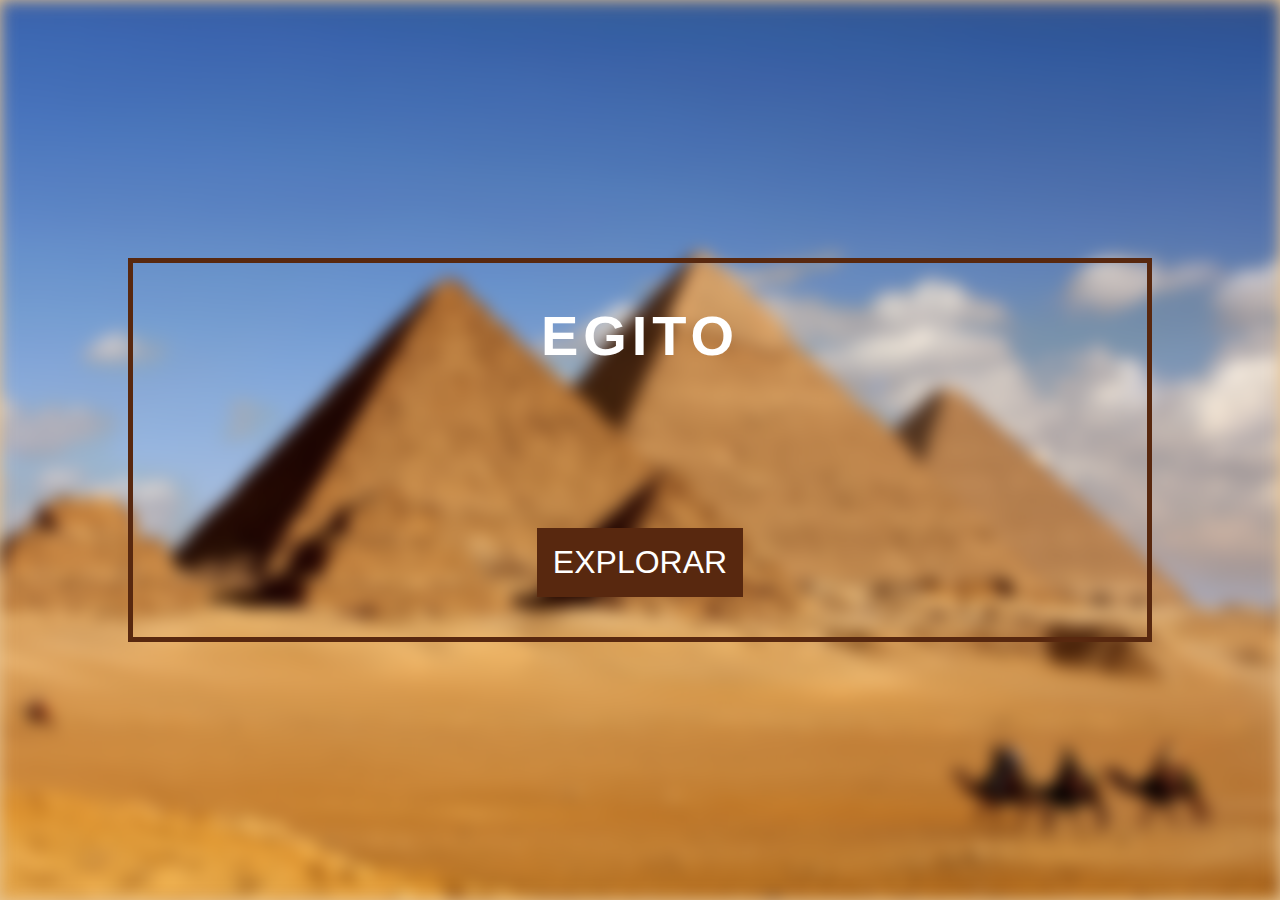
<file: index.html>
<!DOCTYPE html>
<html lang="pt-br">
<head>
    <meta charset="UTF-8">
    <meta http-equiv="X-UA-Compatible" content="IE=edge">
    <meta name="viewport" content="width=device-width, initial-scale=1.0">
    <link rel="shortcut icon" href="style/images/egypt.ico" type="image/x-icon">
    <title>Terceiro Médio - Egito</title>
    <link rel="stylesheet" href="style/style.css">
<body>
    <main>
        <div class="bg-image"></div>
        <div class="bg-text">
            <h1 class="index-title">EGITO</h1>
            <a href="egypt.html"><input type="button" class="btn-explore" value="EXPLORAR"></a>
        </div>
    </main>
</body>
</html>
</file>
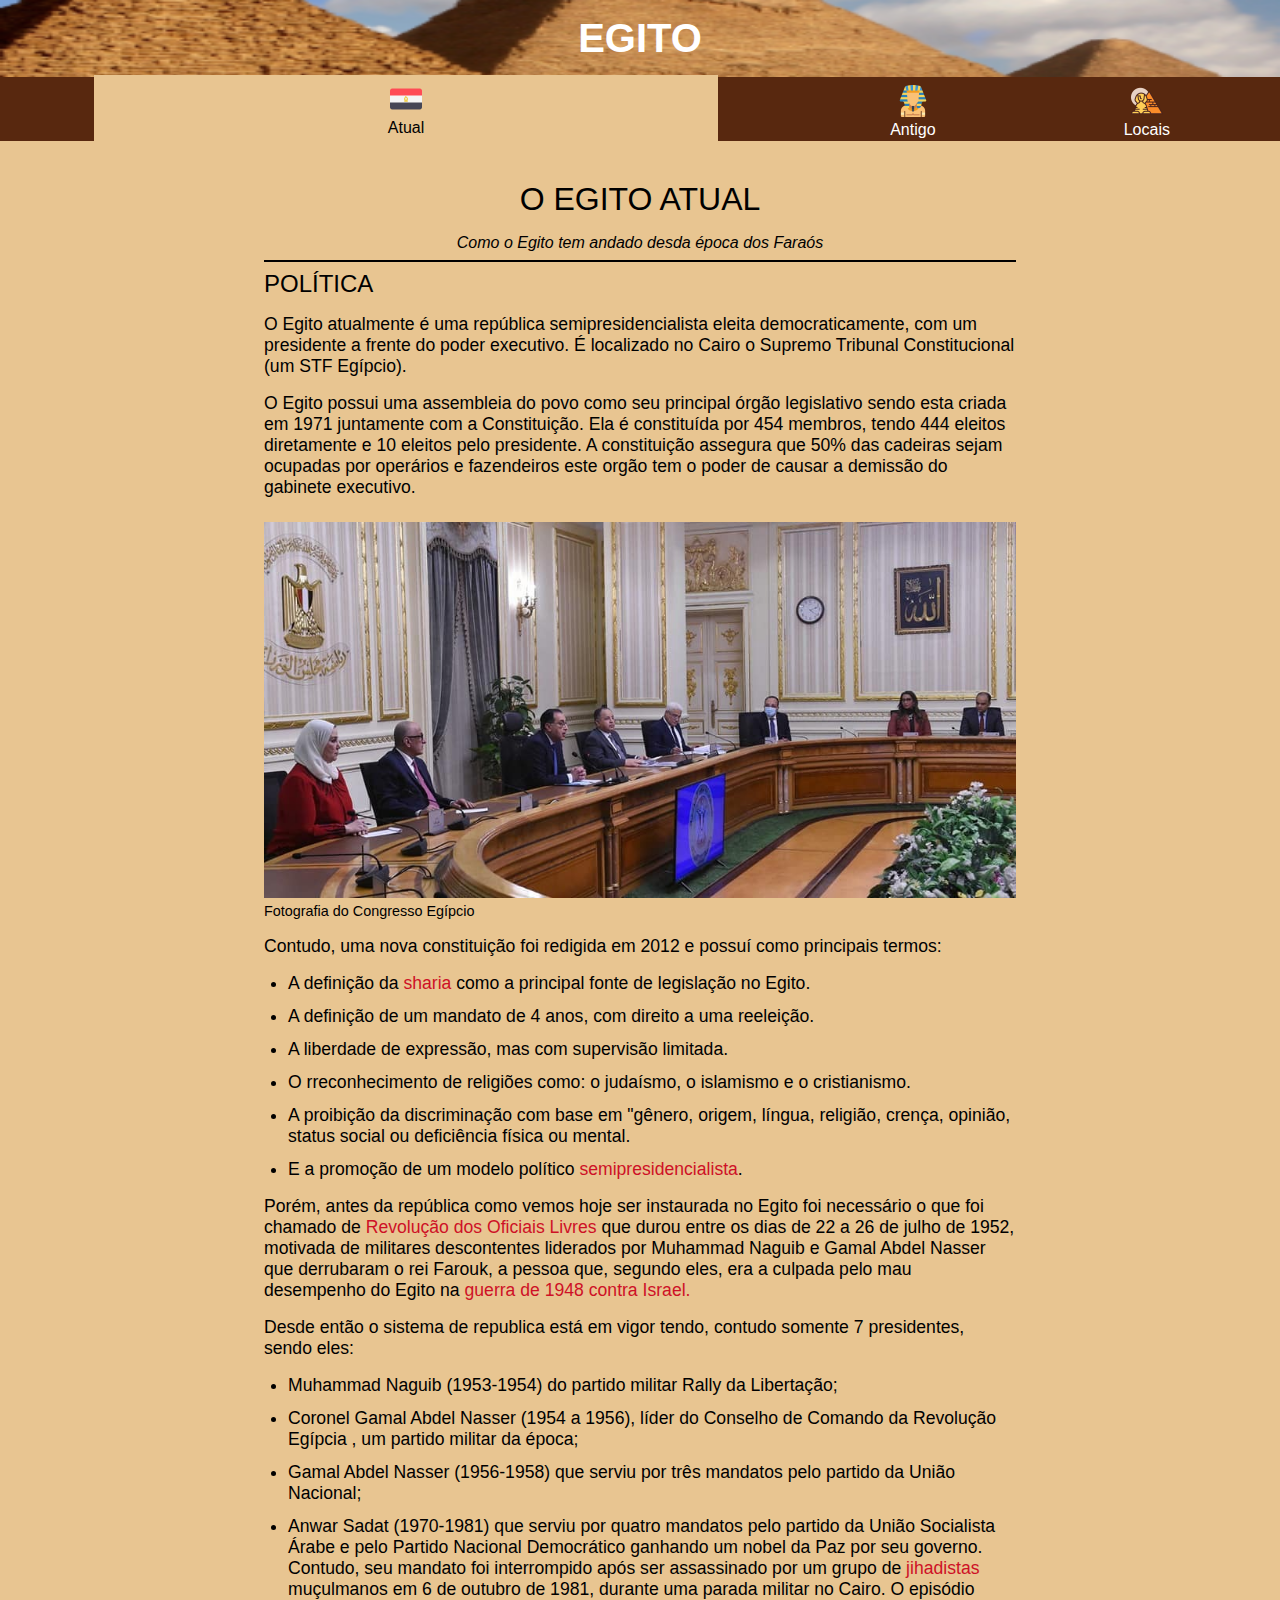
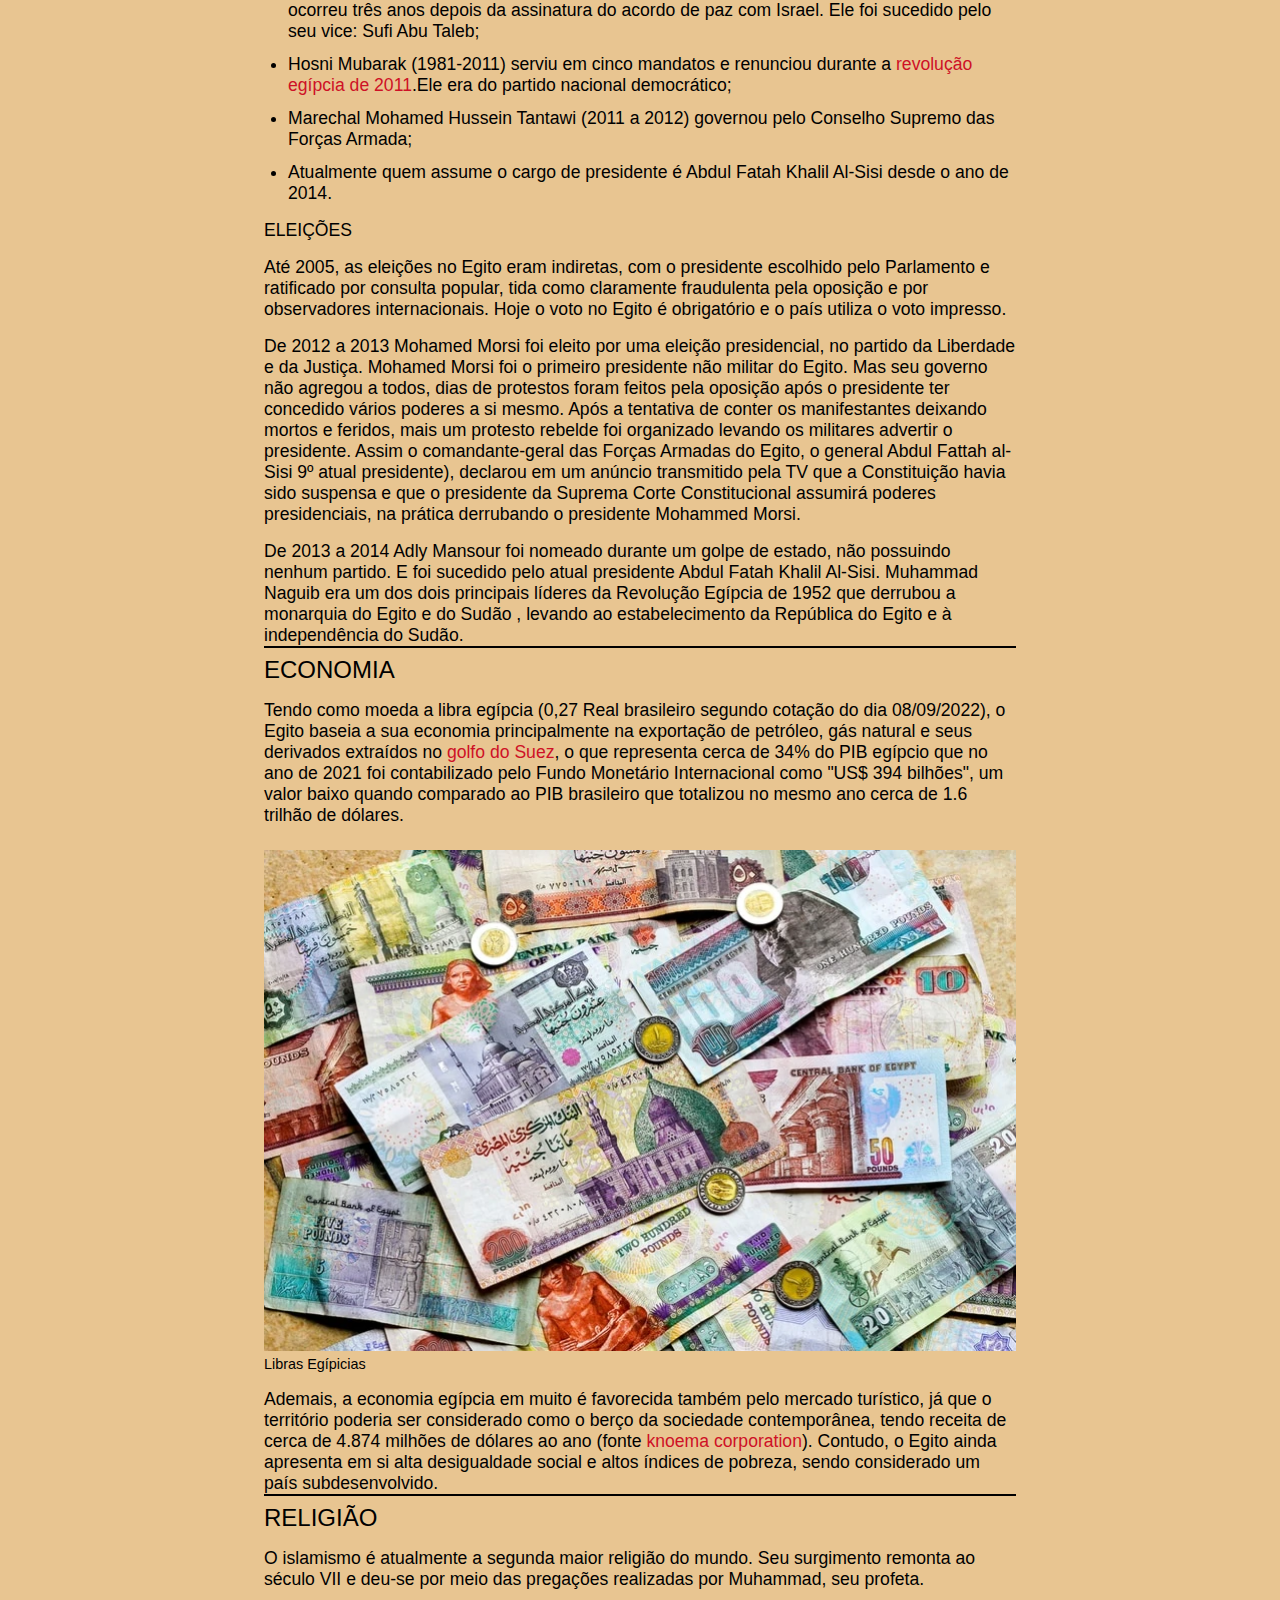
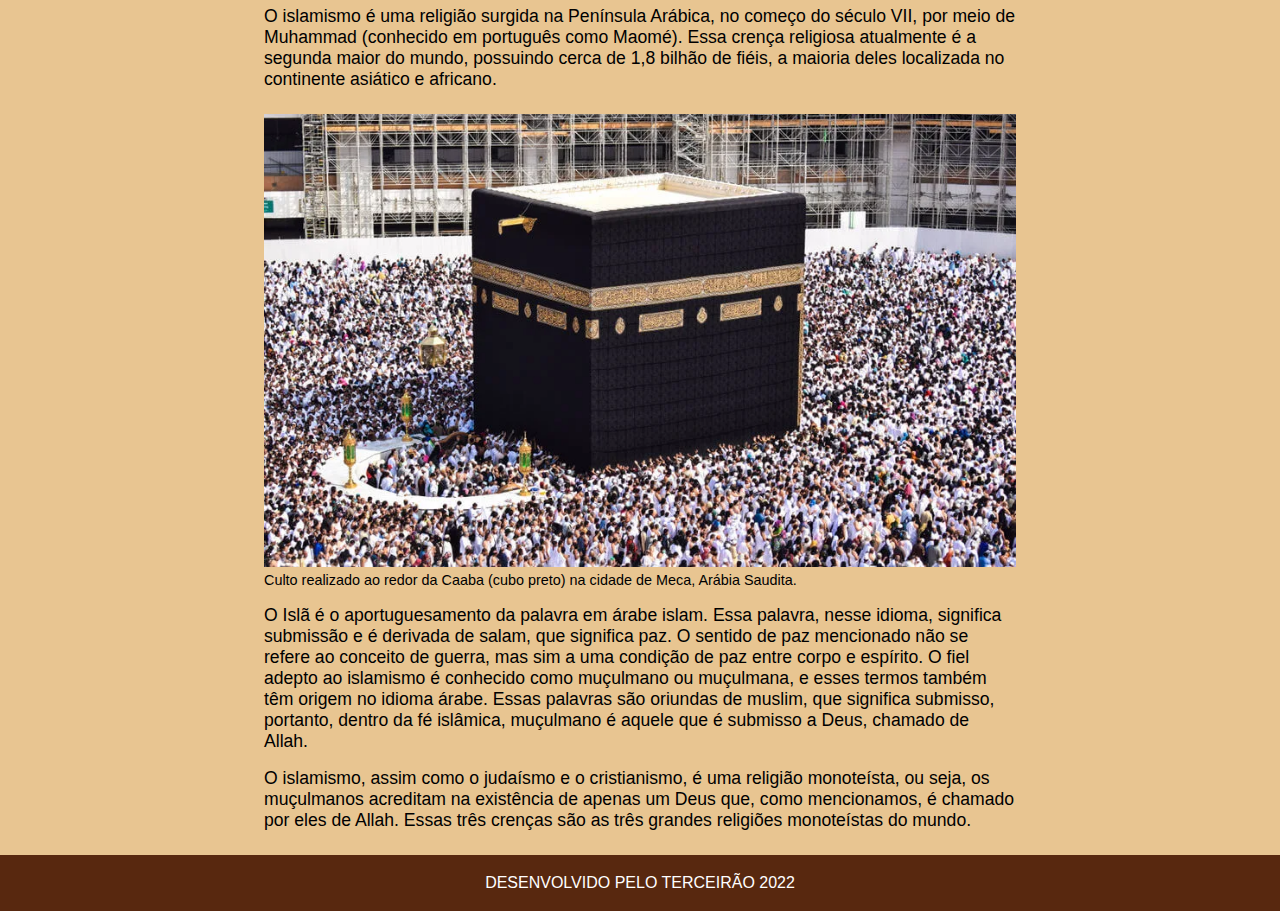
<file: egypt.html>
<!DOCTYPE html>
<html lang="pt-br">
<head>
    <meta charset="UTF-8">
    <meta http-equiv="X-UA-Compatible" content="IE=edge">
    <meta name="viewport" content="width=device-width, initial-scale=1.0">
    <title>Terceiro Médio - Egito</title>
    <link rel="stylesheet" href="style/style.css">
    <link rel="shortcut icon" href="style/images/egypt.ico" type="image/x-icon">
</head>
<body class="bgEgypt">
    <header>
        <div class="bg-image-egypt">
            <h1 class="egypt-title center">EGITO</h1>
        </div>
    </header>
    <nav>
        <div class="navigation">

                <a href="#egypt" class="clicked">
                    <div class="navigators">
                
                        <img src="style/images/egito.png" alt="Bandeira do Egito" class="nav-img">
                
                        <p>Atual</p>
                    </div>
                </a>
                <a href="oldEgypt.html">
                    <div class="navigators">
                        <img src="style/images/farao.png" alt="Imagem de um faraó" class="nav-img">
                        <p>Antigo</p>
                    </div>
                </a>

                <a href="turism.html">
                    <div class="navigators">
    
                        <img src="style/images/piramide.png" alt="Imagem de uma pirâmide" class="nav-img">
    
                        <p>Locais</p>
                    </div>
                </a>
        </div>
    </nav>        


    <main class="container">
        <a id="egypt"></a>
        <h2 class="news-title center">O EGITO ATUAL</h2>

        <h4 class="news-subtitle center">Como o Egito tem andado desda época dos Faraós</h4>
        <div class="divider"></div>

        <span class="news-title-2 bold">POLÍTICA</span>
            <p  class="content">

                O Egito atualmente é uma república semipresidencialista eleita democraticamente, com um
                presidente a frente do poder executivo. É localizado no Cairo o Supremo Tribunal
                Constitucional (um STF Egípcio).

            </p>

            <p  class="content">
                O Egito possui uma assembleia do povo como seu principal órgão legislativo sendo esta criada em
                1971 juntamente com a Constituição. Ela é constituída por 454 membros, tendo
                444 eleitos diretamente e 10 eleitos pelo presidente. A constituição assegura que 50% das
                cadeiras sejam ocupadas por operários e fazendeiros este orgão tem o poder
                de causar a demissão do gabinete executivo.
                <div>
                    <img src="style/images/politicaEgito.jpg" alt="Congresso Egípcio Lotado" class="image">
                    <span class="subtitle">
                        Fotografia do Congresso Egípcio
                    </span>
                </div>

            </p>

            <p  class="content">
                Contudo, uma nova constituição foi redigida em 2012 e possuí como principais termos:
                <ul class="content">
                    <li>A definição da <a href="https://www.infoescola.com/islamismo/sharia/" class="link bold" target="_blank">sharia</a> como a principal fonte de legislação no Egito.</li>
                    <li>A definição de um mandato de 4 anos, com direito a uma reeleição.</li>
                    <li>A liberdade de expressão, mas com supervisão limitada.</li>
                    <li>O rreconhecimento de religiões como: o judaísmo, o islamismo e o cristianismo.</li>
                    <li>A proibição da discriminação com base em "gênero, origem, língua, religião, crença,
                    opinião, status social ou deficiência física ou mental.</li>
                    <li>E a promoção de um modelo político<a href="https://www.politize.com.br/semipresidencialismo-sistemas-de-governo/" target="_blank"> semipresidencialista</a>.</li>
                </ul>
            </p>

            <p  class="content">
                Porém, antes da república como vemos hoje ser instaurada no Egito foi necessário o que foi chamado de <a href="https://operamundi.uol.com.br/politica-e-economia/22493/hoje-na-historia-1952-no-egito-militares-depoem-rei-faruk-e-abrem-espaco-para-gamal-nasser" target="_blank" class="link bold">Revolução dos Oficiais Livres</a> que durou entre
                os dias de 22 a 26 de julho de 1952, motivada de militares descontentes
                liderados por Muhammad Naguib e Gamal Abdel Nasser que derrubaram o rei Farouk, a pessoa que, segundo eles, era a culpada pelo mau desempenho do Egito na <a href="https://brasilescola.uol.com.br/historiag/primeira-guerra-Arabe-israelense-1948-1949.htm#:~:text=A%20Primeira%20Guerra%20%C3%81rabe%2DIsraelense%20ocorreu%20entre%20maio%20de%201948,L%C3%ADbano%2C%20S%C3%ADria%20e%20Ar%C3%A1bia%20Saudita." target="_blank">guerra de 1948 contra Israel.</a>
            </p>

            <p  class="content">
                Desde então o sistema de republica está em vigor tendo, contudo somente 7 presidentes, sendo eles:
                <ul class="content">
                    <li>
                        Muhammad Naguib (1953-1954) do partido militar Rally da Libertação;
                    </li>
                    <li>
                        Coronel Gamal Abdel Nasser (1954 a 1956), líder do Conselho de Comando da Revolução
                        Egípcia , um partido militar da época;
                    </li>
                    <li>
                        Gamal Abdel Nasser (1956-1958) que serviu por três mandatos pelo partido da União Nacional;
                    </li>
                    <li>
                        Anwar Sadat (1970-1981) que serviu por quatro mandatos pelo partido da União Socialista
                        Árabe e pelo Partido Nacional Democrático ganhando um nobel da Paz por seu governo. Contudo, seu mandato foi interrompido após ser
                        assassinado por um grupo de <a href="https://www.bbc.com/portuguese/noticias/2014/12/141211_jihadismo_entenda_cc" target="_blank" class="link bold">jihadistas</a> muçulmanos em 6 de outubro de 1981, durante
                        uma parada militar no Cairo. O episódio ocorreu três anos depois da assinatura do acordo
                        de paz com Israel. Ele foi sucedido pelo seu vice: Sufi Abu Taleb;
                    </li>
                    <li>
                        Hosni Mubarak (1981-2011) serviu em cinco mandatos e renunciou durante a <a href="https://www.infoescola.com/historia/revolucao-egipcia-de-2011/" target="_blank">revolução egípcia de 2011</a>.Ele era do partido nacional democrático;
                    </li>
                    <li>
                        Marechal Mohamed Hussein Tantawi (2011 a 2012) governou pelo Conselho Supremo das Forças
                        Armada;
                    </li>
                    <li>
                        Atualmente quem assume o cargo de presidente é Abdul Fatah Khalil Al-Sisi desde o ano de 2014.
                    </li>
                </ul>
            </p>
            <p class="content">ELEIÇÕES</p>
            <p  class="content">
                Até 2005, as eleições no Egito eram indiretas, com o presidente escolhido pelo
                Parlamento e ratificado por consulta popular, tida como claramente fraudulenta pela
                oposição e por observadores internacionais. Hoje o voto no Egito é obrigatório e o país utiliza
                o voto impresso.
            </p>
            <p class="content">
                De 2012 a 2013 Mohamed Morsi foi eleito por uma eleição presidencial, no partido da
                Liberdade e da Justiça. Mohamed Morsi foi o primeiro presidente não militar do Egito.
                Mas seu governo não agregou a todos, dias de protestos foram feitos pela oposição após
                o presidente ter concedido vários poderes a si mesmo. Após a tentativa de conter os manifestantes deixando mortos e feridos, mais um protesto rebelde foi organizado levando
                os militares advertir o presidente. Assim o comandante-geral das Forças Armadas do Egito,
                o general Abdul Fattah al-Sisi 9º atual presidente), declarou em um anúncio transmitido pela
                TV que a Constituição havia sido suspensa e que o presidente da Suprema Corte
                Constitucional assumirá poderes presidenciais, na prática derrubando o presidente
                Mohammed Morsi.
            </p>

            <p class="content">
                De 2013 a 2014 Adly Mansour foi nomeado durante um golpe de estado, não possuindo
                nenhum partido. E foi sucedido pelo atual presidente Abdul Fatah Khalil Al-Sisi.
                Muhammad Naguib era um dos dois principais líderes da Revolução Egípcia de 1952 que
                derrubou a monarquia do Egito e do Sudão , levando ao estabelecimento da República do
                Egito e à independência do Sudão.
            </p>

            <div class="divider"></div>
            <span class="news-title-2">ECONOMIA</span>

            <p class="content">
                Tendo como moeda a libra egípcia (0,27 Real brasileiro segundo cotação do dia 08/09/2022), o Egito baseia a sua economia
                principalmente na exportação de petróleo, gás natural e seus derivados extraídos no <a href="https://mundoeducacao.uol.com.br/geografia/canal-suez.htm" target="_blank">golfo do Suez</a>, o que representa cerca de 34% do PIB egípcio que no ano de 2021 foi
                contabilizado pelo Fundo Monetário Internacional como "US$ 394 bilhões", um valor baixo
                quando comparado ao PIB brasileiro que totalizou no mesmo ano cerca de 1.6 trilhão de dólares.
                <div>
                    <img src="style/images/economiaEgito.jpg" alt="Congresso Egípcio Lotado" class="image">
                    <span class="subtitle">
                        Libras Egípicias
                    </span>
                </div>
            </p>
            <p class="content">
                Ademais, a economia egípcia em muito é favorecida também pelo mercado turístico, já que
                o território poderia ser considerado como o berço da sociedade contemporânea, tendo
                receita de cerca de 4.874 milhões de dólares ao ano (fonte <a href="https://knoema.com/atlas/Egypt/topics/Tourism/Key-Tourism-Indicators/Tourism-receipts" target="_blank">knoema corporation</a>).
                Contudo, o Egito ainda apresenta em si alta desigualdade social e altos índices de pobreza,
                sendo considerado um país subdesenvolvido.
            </p>
            <div class="divider"></div>
            <span class="news-title-2">RELIGIÃO</span>
            <p class="content">
                O islamismo é atualmente a segunda maior religião do mundo.
                Seu surgimento remonta ao século VII e deu-se por meio das pregações realizadas por
                Muhammad, seu profeta.
            </p>
            <p class="content">
                O islamismo é uma religião surgida na Península Arábica, no começo do século VII, por
                meio de Muhammad (conhecido em português como Maomé). Essa crença religiosa
                atualmente é a segunda maior do mundo, possuindo cerca de 1,8 bilhão de fiéis, a maioria
                deles localizada no continente asiático e africano.
                <div>
                    <img src="style/images/meca.jpg" alt="Congresso Egípcio Lotado" class="image">
                    <span class="subtitle">
                        Culto realizado ao redor da Caaba (cubo preto) na  cidade de  Meca, Arábia Saudita.
                    </span>
                </div>
            </p>
            <p class="content">
                O Islã é o aportuguesamento da palavra em árabe islam. Essa palavra, nesse idioma,
                significa submissão e é derivada de salam, que significa paz. O sentido de paz mencionado
                não se refere ao conceito de guerra, mas sim a uma condição de paz entre corpo e espírito.
                O fiel adepto ao islamismo é conhecido como muçulmano ou muçulmana, e esses termos
                também têm origem no idioma árabe. Essas palavras são oriundas de muslim, que
                significa submisso, portanto, dentro da fé islâmica, muçulmano é aquele que é submisso a
                Deus, chamado de Allah.
            </p>
            <p class="content">
                O islamismo, assim como o judaísmo e o cristianismo, é uma religião monoteísta, ou seja,
                os muçulmanos acreditam na existência de apenas um Deus que, como mencionamos, é
                chamado por eles de Allah. Essas três crenças são as três grandes religiões monoteístas do
                mundo.
            </p>
    </main>
    <footer>
        <span>DESENVOLVIDO PELO TERCEIRÃO 2022</span><br>
    </footer>
    
</body>
</html>
</file>
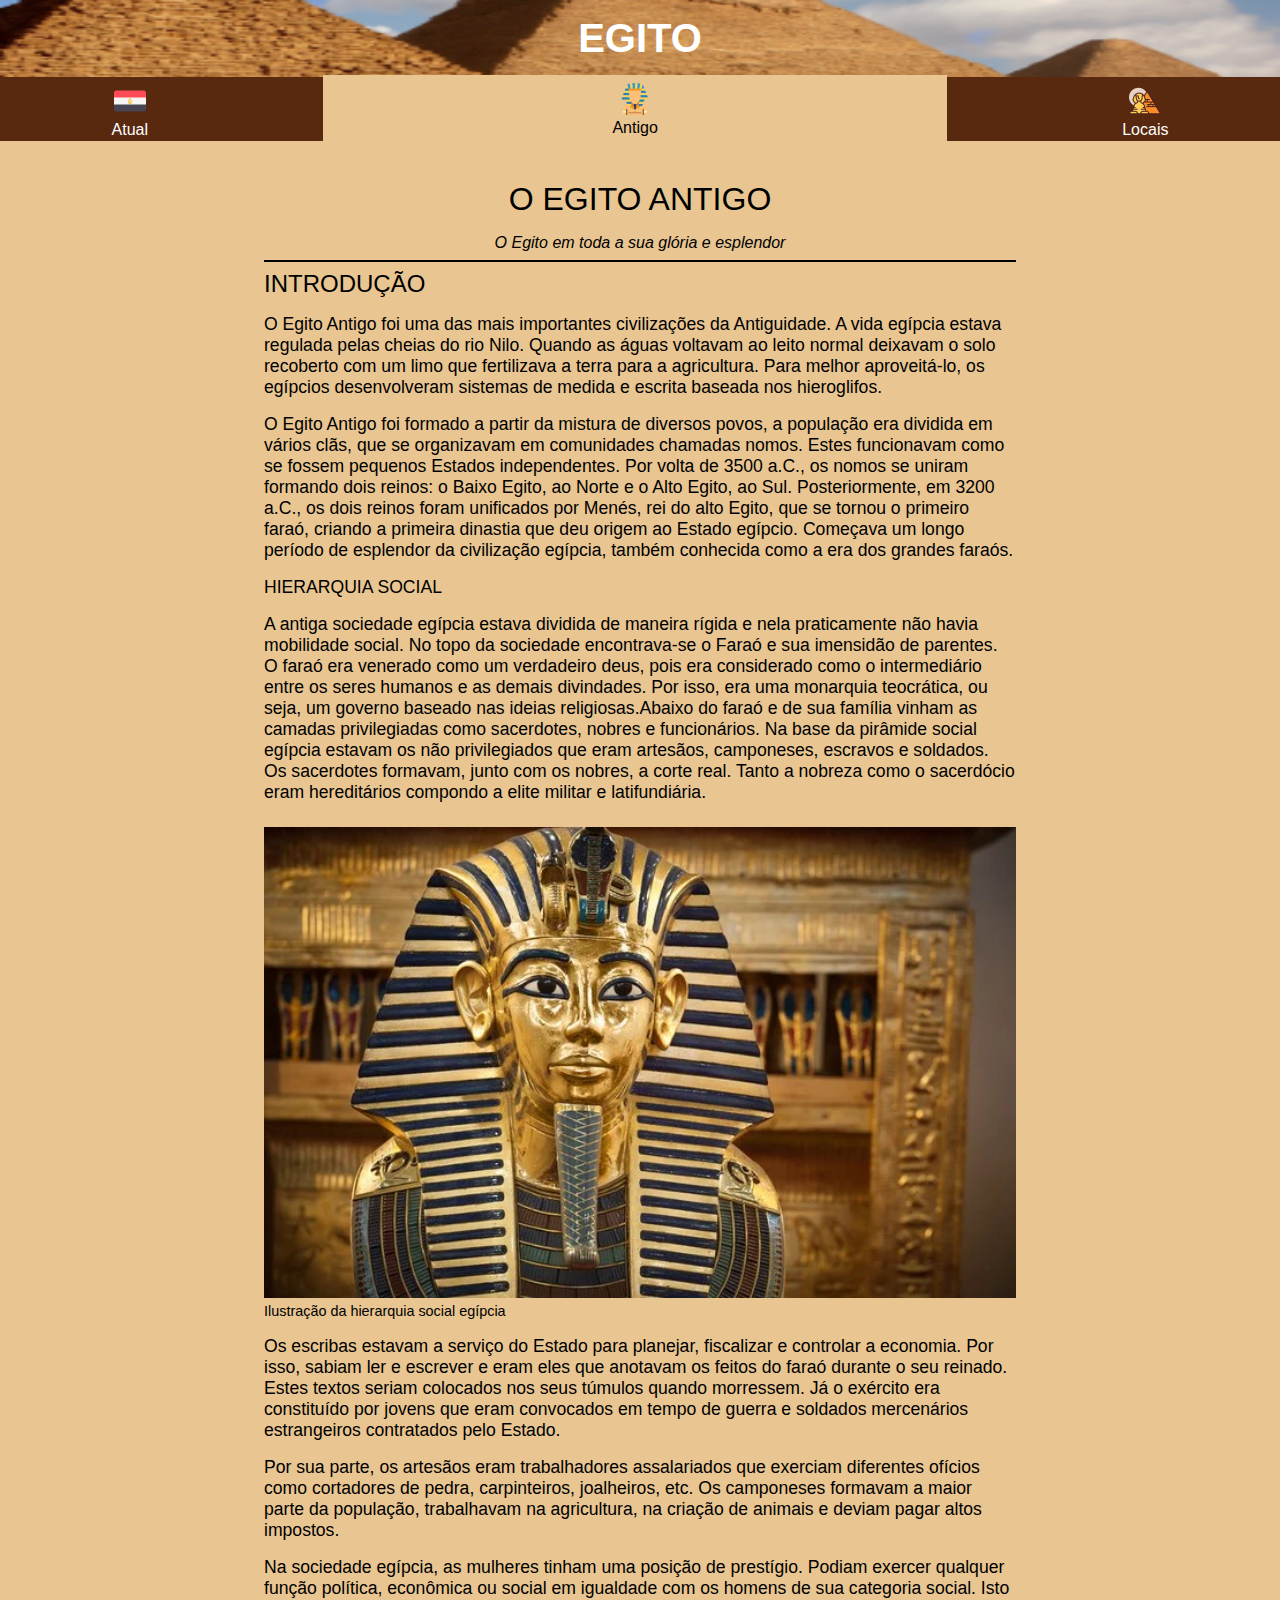
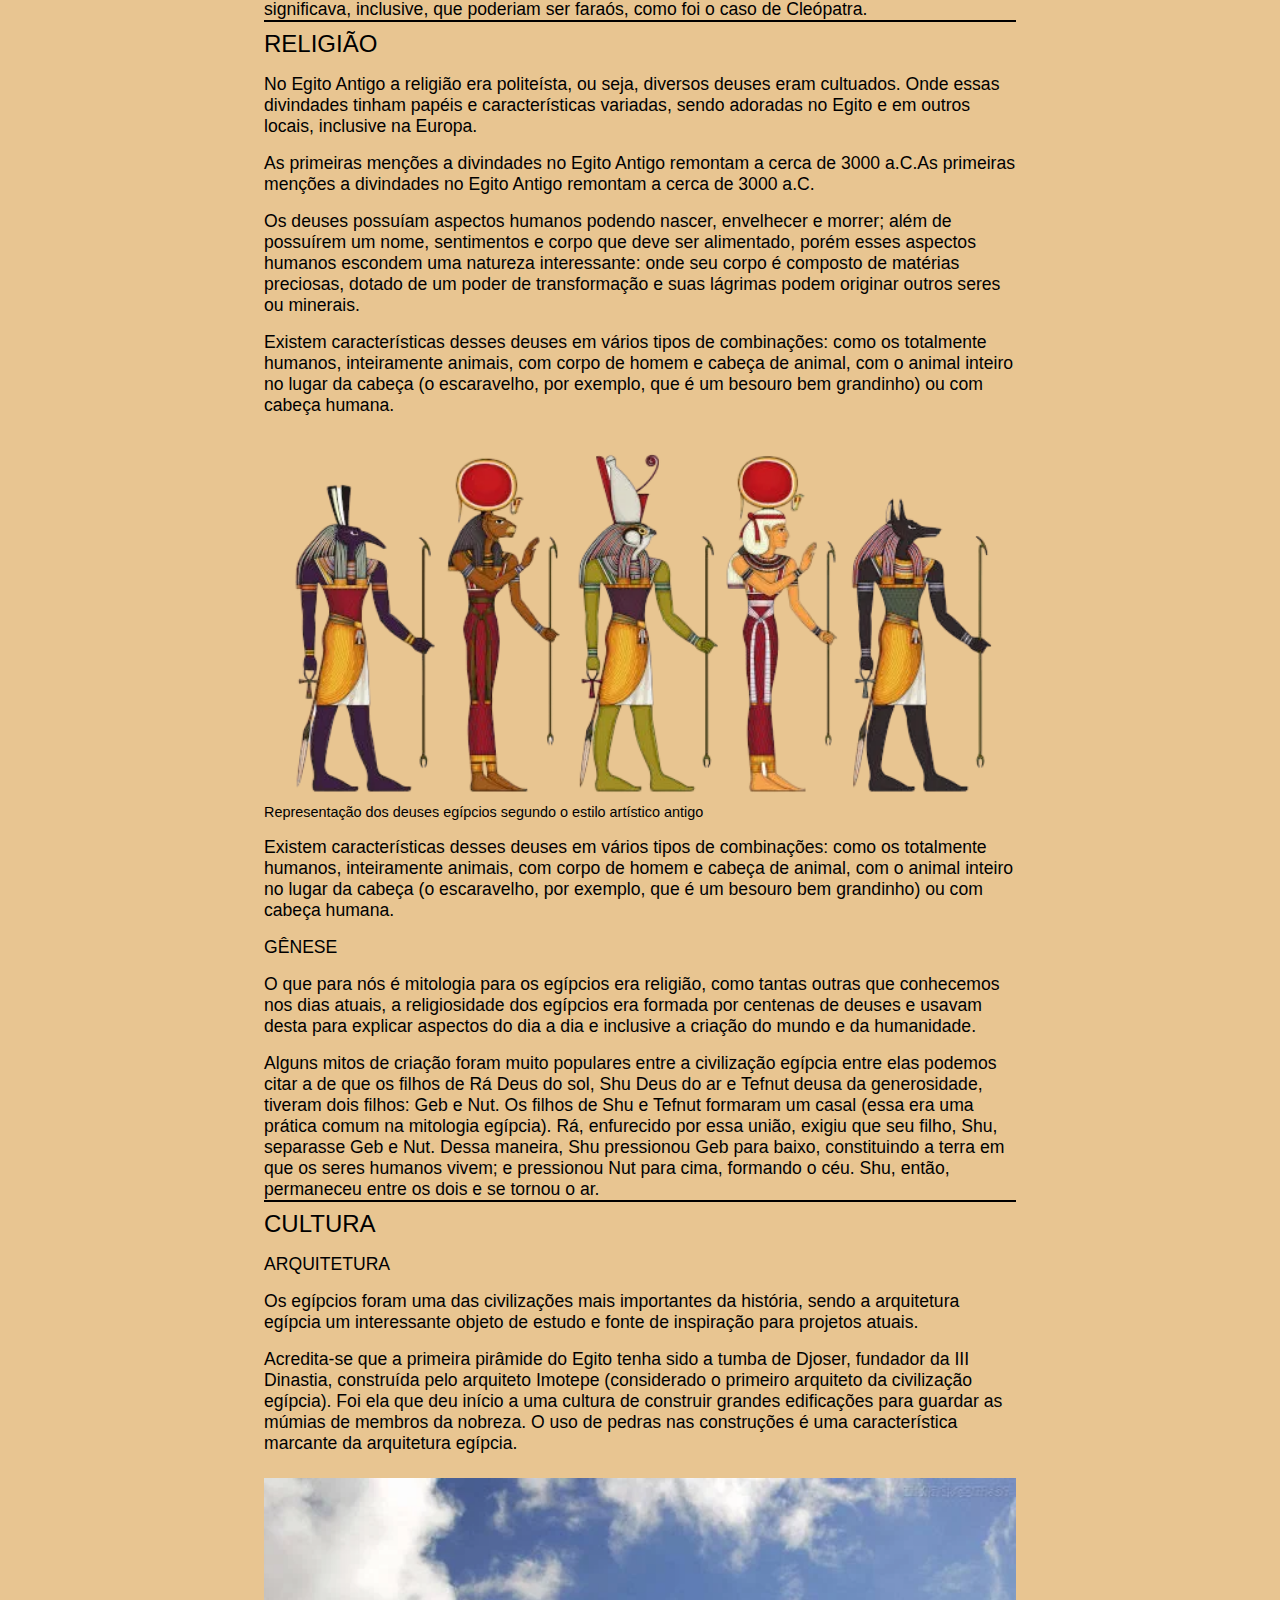
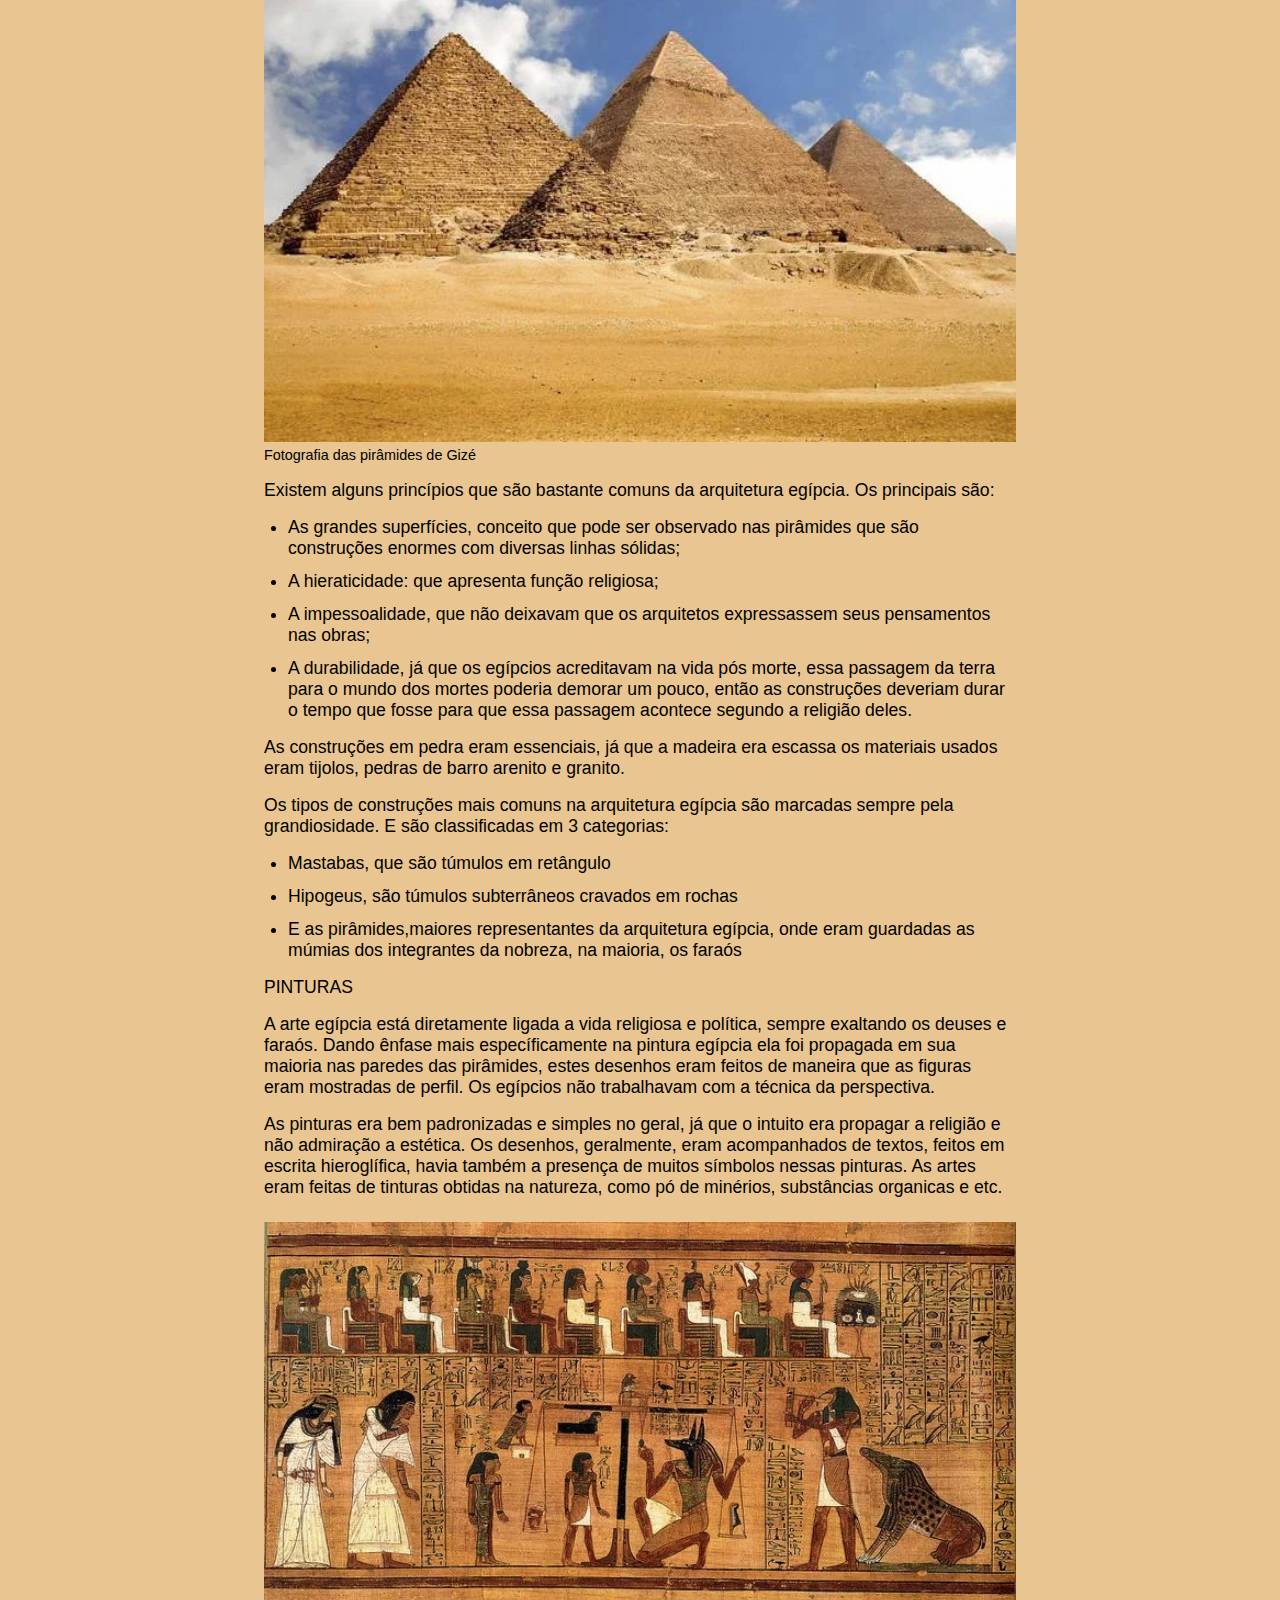
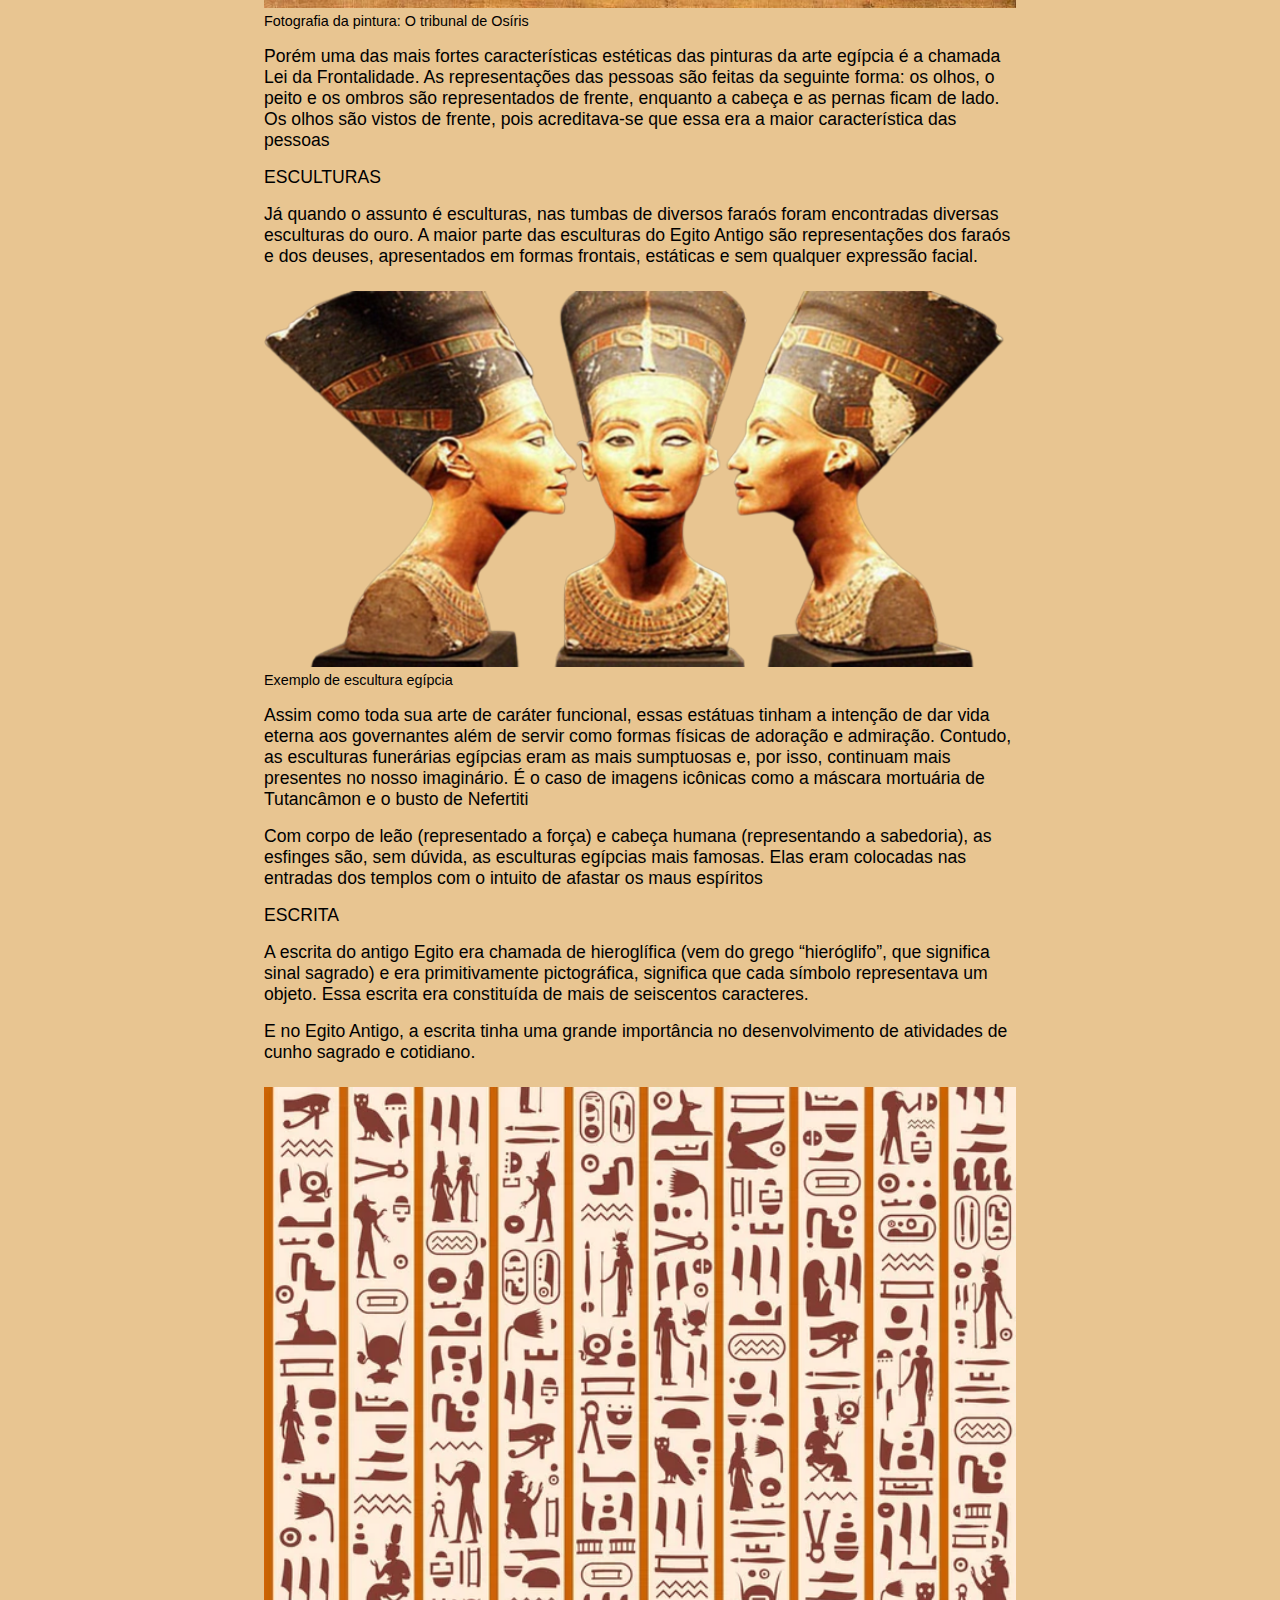
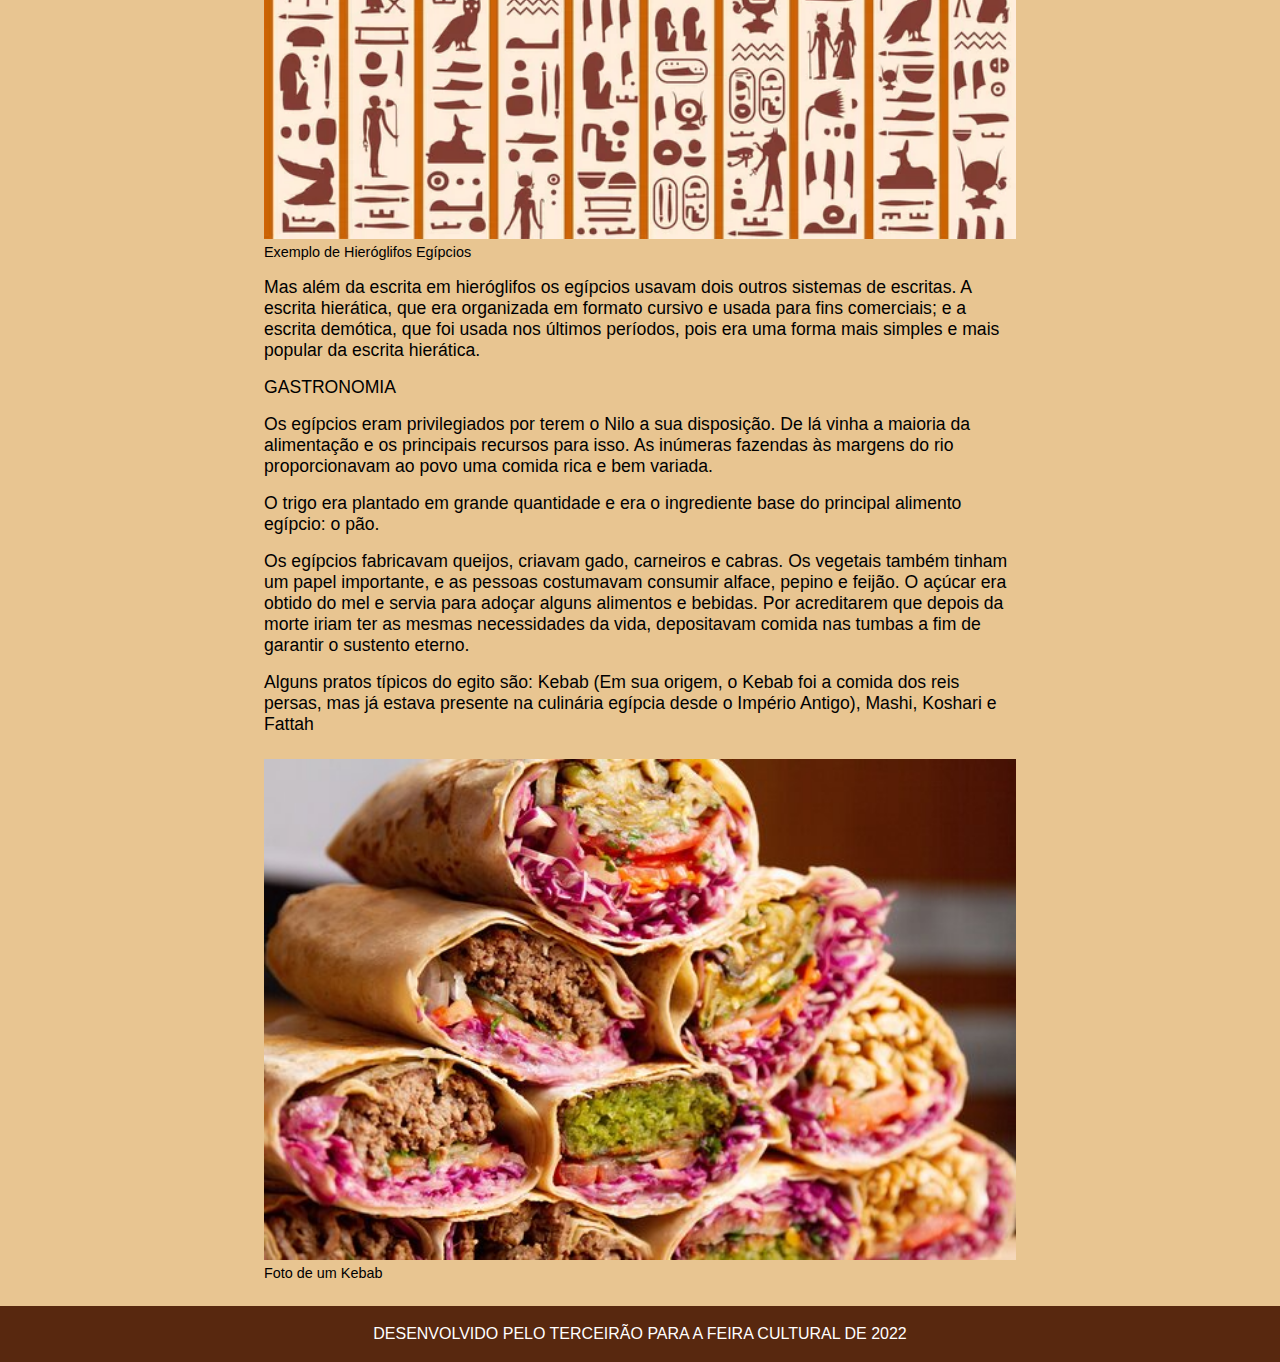
<file: oldEgypt.html>
<!DOCTYPE html>
<html lang="pt-br">
<head>
    <meta charset="UTF-8">
    <meta http-equiv="X-UA-Compatible" content="IE=edge">
    <meta name="viewport" content="width=device-width, initial-scale=1.0">
    <title>Terceiro Médio - Egito</title>
    <link rel="stylesheet" href="style/style.css">
    <link rel="shortcut icon" href="style/images/egypt.ico" type="image/x-icon">
</head>
<body>
    <script></script>
    <header>
        <div class="bg-image-egypt">
            <h1 class="egypt-title center">EGITO</h1>
        </div>
    </header>
        <a id="egypt"></a>
    <nav>
        <div class="navigation">

            <a href="egypt.html">
                <div class="navigators">
                
                    <img src="style/images/egito.png" alt="Bandeira do Egito" class="nav-img">
                
                    <p>Atual</p>
                </div>
            </a>
            <a href="#egypt" class="clicked">
                <div class="navigators">

                    <img src="style/images/farao.png" alt="Imagem do faraó" class="nav-img">

                    <p>Antigo</p>
                </div>
            </a>

            <a href="turism.html">
                <div class="navigators">

                    <img src="style/images/piramide.png" alt="Imagem de uma pirâmide" class="nav-img">

                    <p>Locais</p>
                </div>
            </a>
        </div>
    </nav>
    <main class="container">
        <h2 class="news-title center">O EGITO ANTIGO</h2>
            <h4 class="news-subtitle center">O Egito em toda a sua glória e esplendor</h4>
            <div class="divider"></div>
            <span class="news-title-2">INTRODUÇÃO</span>
            <p  class="content">
                O Egito Antigo foi uma das mais importantes civilizações da Antiguidade. A vida egípcia estava regulada pelas cheias do rio Nilo. Quando as águas voltavam ao leito normal deixavam o solo recoberto com um limo que fertilizava a terra para a agricultura. Para melhor aproveitá-lo, os egípcios desenvolveram sistemas de medida e escrita baseada nos hieroglifos.
            </p>

            <p  class="content">
                O Egito Antigo foi formado a partir da mistura de diversos povos, a população era dividida em vários clãs, que se organizavam em comunidades chamadas nomos. Estes funcionavam como se fossem pequenos Estados independentes.
                Por volta de 3500 a.C., os nomos se uniram formando dois reinos: o Baixo Egito, ao Norte e o Alto Egito, ao Sul. Posteriormente, em 3200 a.C., os dois reinos foram unificados por Menés, rei do alto Egito, que se tornou o primeiro faraó, criando a primeira dinastia que deu origem ao Estado egípcio.
                Começava um longo período de esplendor da civilização egípcia, também conhecida como a era dos grandes faraós.
            </p>
            <p class="content">HIERARQUIA SOCIAL</p>
            <p  class="content">
                A antiga sociedade egípcia estava dividida de maneira rígida e nela praticamente não havia mobilidade social.
                No topo da sociedade encontrava-se o Faraó e sua imensidão de parentes. O faraó era venerado como um verdadeiro deus, pois era considerado como o intermediário entre os seres humanos e as demais divindades. Por isso, era uma monarquia teocrática, ou seja, um governo baseado nas ideias religiosas.Abaixo do faraó e de sua família vinham as camadas privilegiadas como sacerdotes, nobres e funcionários. Na base da pirâmide social egípcia estavam os não privilegiados que eram artesãos, camponeses, escravos e soldados. Os sacerdotes formavam, junto com os nobres, a corte real. Tanto a nobreza como o sacerdócio eram hereditários compondo a elite militar e latifundiária.
                <div>
                    <img src="style/images/hierarquiaEgito.png" alt="Congresso Egípcio Lotado" class="image">
                    <span class="subtitle">
                        Ilustração da hierarquia social egípcia
                    </span>
                </div>
            </p>

            <p  class="content">
                Os escribas estavam a serviço do Estado para planejar, fiscalizar e controlar a economia. Por isso, sabiam ler e escrever e eram eles que anotavam os feitos do faraó durante o seu reinado. Estes textos seriam colocados nos seus túmulos quando morressem. Já o exército era constituído por jovens que eram convocados em tempo de guerra e soldados mercenários estrangeiros contratados pelo Estado.
            </p>

            <p  class="content">
                Por sua parte, os artesãos eram trabalhadores assalariados que exerciam diferentes ofícios como cortadores de pedra, carpinteiros, joalheiros, etc. Os camponeses formavam a maior parte da população, trabalhavam na agricultura, na criação de animais e deviam pagar altos impostos.
            </p>
            <p class="content">
                Na sociedade egípcia, as mulheres tinham uma posição de prestígio. Podiam exercer qualquer função política, econômica ou social em igualdade com os homens de sua categoria social. Isto significava, inclusive, que poderiam ser faraós, como foi o caso de Cleópatra.
            </p>

            <div class="divider"></div>
            <span class="news-title-2">RELIGIÃO</span>
            <p class="content">
                No Egito Antigo a religião era politeísta, ou seja, diversos deuses eram cultuados. Onde essas divindades tinham papéis e características variadas, sendo adoradas no Egito e em outros locais, inclusive na Europa.
            </p>
            <p class="content">
                As primeiras menções a divindades no Egito Antigo remontam a cerca de 3000 a.C.As primeiras menções a divindades no Egito Antigo remontam a cerca de 3000 a.C.
            </p>
            <p class="content">
                Os deuses possuíam aspectos humanos podendo nascer, envelhecer e morrer; além de possuírem um nome, sentimentos e corpo que deve ser alimentado, porém esses aspectos humanos escondem uma natureza interessante: onde seu corpo é composto de matérias preciosas, dotado de um poder de transformação e suas lágrimas podem originar outros seres ou minerais.
            </p>
            <p class="content">
                Existem características desses deuses em vários tipos de combinações: como os totalmente humanos, inteiramente animais, com corpo de homem e cabeça de animal, com o animal inteiro no lugar da cabeça (o escaravelho, por exemplo, que é um besouro bem grandinho) ou com cabeça humana.
                <div>
                    <img src="style/images/deuses.png" alt="Deuses Egípcios" class="image">
                    <span class="subtitle">
                        Representação dos deuses egípcios segundo o estilo artístico antigo
                    </span>
                </div>
            </p>
            <p class="content">
                Existem características desses deuses em vários tipos de combinações: como os totalmente humanos, inteiramente animais, com corpo de homem e cabeça de animal, com o animal inteiro no lugar da cabeça (o escaravelho, por exemplo, que é um besouro bem grandinho) ou com cabeça humana.
            </p>
            <p class="content">GÊNESE</p>
            <p class="content">
                O que para nós é mitologia para os egípcios era religião, como tantas outras que conhecemos nos dias atuais, a religiosidade dos egípcios era formada por centenas de deuses e usavam desta para explicar aspectos do dia a dia e inclusive a criação do mundo e da humanidade.
            </p>
            <p class="content">
                Alguns mitos de criação foram muito populares entre a civilização egípcia entre elas podemos citar a de que os filhos de Rá Deus do sol, Shu Deus do ar e Tefnut deusa da generosidade, tiveram dois filhos: Geb e Nut. Os filhos de Shu e Tefnut formaram um casal (essa era uma prática comum na mitologia egípcia). Rá, enfurecido por essa união, exigiu que seu filho, Shu, separasse Geb e Nut. Dessa maneira, Shu pressionou Geb para baixo, constituindo a terra em que os seres humanos vivem; e pressionou Nut para cima, formando o céu. Shu, então, permaneceu entre os dois e se tornou o ar. 
            </p>
            <div class="divider"></div>

            <span class="news-title-2">CULTURA</span>

            <p class="content">ARQUITETURA</p>

            <p class="content">
                Os egípcios foram uma das civilizações mais importantes da história, sendo a arquitetura egípcia um interessante objeto de estudo e fonte de inspiração para projetos atuais. 
            </p>
            <p class="content">
                Acredita-se que a primeira pirâmide do Egito tenha sido a tumba de Djoser, fundador 
                da III Dinastia, construída pelo arquiteto Imotepe (considerado o primeiro arquiteto da 
                civilização egípcia). Foi ela que deu início a uma cultura de construir grandes edificações 
                para guardar as múmias de membros da nobreza. O uso de pedras nas construções é 
                uma característica marcante da arquitetura egípcia.
                <div>
                    <img src="style/images/piramides.jpg" alt="Pirâmides egípcias" class="image">
                    <span class="subtitle">
                        Fotografia das pirâmides de Gizé
                    </span>
                </div>
            </p>
            <p class="content">
                Existem alguns princípios que são bastante comuns da arquitetura egípcia. Os 
                principais são: 
                <ul class="content">
                    <li>
                        As grandes superfícies, conceito que pode ser observado nas pirâmides que são 
                        construções enormes com diversas linhas sólidas;
                    </li>
                    <li>
                        A hieraticidade: que apresenta função religiosa;
                    </li>
                    <li> 
                        A impessoalidade, que não deixavam que os arquitetos expressassem seus 
                        pensamentos nas obras;
                    </li>
                    <li> 
                        A durabilidade, já que os egípcios acreditavam na vida pós morte, essa passagem 
                        da terra para o mundo dos mortes poderia demorar um pouco, então as 
                        construções deveriam durar o tempo que fosse para que essa passagem acontece 
                        segundo a religião deles.
                    </li>
                </ul>
            </p>
            <p class="content">
                As construções em pedra eram essenciais, já que a madeira era escassa os materiais 
                usados eram tijolos, pedras de barro arenito e granito.
            </p>
            <p class="content">
                Os tipos de construções mais comuns na arquitetura egípcia são marcadas sempre 
                pela grandiosidade. E são classificadas em 3 categorias:
                <ul class="content">
                    <li>
                        Mastabas, que são túmulos em retângulo
                    </li>
                    <li>
                        Hipogeus, são túmulos subterrâneos cravados em rochas
                    </li>
                    <li>
                        E as pirâmides,maiores representantes da arquitetura egípcia, onde eram 
                        guardadas as múmias dos integrantes da nobreza, na maioria, os faraós
                    </li>
                </ul>
            </p>
            <p class="content">
                PINTURAS
            </p>
            <p class="content">
                A arte egípcia está diretamente ligada a vida religiosa e política, sempre exaltando os 
                deuses e faraós. Dando ênfase mais específicamente na pintura egípcia ela foi 
                propagada em sua maioria nas paredes das pirâmides, estes desenhos eram feitos de 
                maneira que as figuras eram mostradas de perfil. Os egípcios não trabalhavam com a 
                técnica da perspectiva.                    
            </p>
            <p class="content">
                As pinturas era bem padronizadas e simples no geral, já que o intuito era propagar a 
                religião e não admiração a estética. Os desenhos, geralmente, eram acompanhados de 
                textos, feitos em escrita hieroglífica, havia também a presença de muitos símbolos 
                nessas pinturas. As artes eram feitas de tinturas obtidas na natureza, como pó de 
                minérios, substâncias organicas e etc.
                <div>
                    <img src="style/images/pintura.jpg" alt="Pintura: O tribunal de Osíris" class="image">
                    <span class="subtitle">
                        Fotografia da pintura: O tribunal de Osíris
                    </span>
                </div>
            </p>
            <p class="content">
                Porém uma das mais fortes características estéticas das pinturas da arte egípcia é a 
                chamada Lei da Frontalidade. As representações das pessoas são feitas da seguinte 
                forma: os olhos, o peito e os ombros são representados de frente, enquanto a cabeça e 
                as pernas ficam de lado. Os olhos são vistos de frente, pois acreditava-se que essa era 
                a maior característica das pessoas
            </p>
            <p class="content">
                ESCULTURAS
            </p>
            <p class="content">
                Já quando o assunto é esculturas, nas tumbas de diversos faraós foram encontradas 
                diversas esculturas do ouro. A maior parte das esculturas do Egito Antigo são 
                representações dos faraós e dos deuses, apresentados em formas frontais, estáticas e 
                sem qualquer expressão facial.
                <div>
                    <img src="style/images/escultura.png" alt="Escultura Egípcia" class="image">
                    <span class="subtitle">
                        Exemplo de escultura egípcia
                    </span>
                </div>
            </p>
            <p class="content">
                Assim como toda sua arte de caráter funcional, essas estátuas tinham a intenção de 
                dar vida eterna aos governantes além de servir como formas físicas de adoração e 
                admiração. Contudo, as esculturas funerárias egípcias eram as mais sumptuosas e, por 
                isso, continuam mais presentes no nosso imaginário. É o caso de imagens icônicas como 
                a máscara mortuária de Tutancâmon e o busto de Nefertiti
            </p>
            <p class="content">
                Com corpo de leão (representado a força) e cabeça humana (representando a 
                sabedoria), as esfinges são, sem dúvida, as esculturas egípcias mais famosas. Elas 
                eram colocadas nas entradas dos templos com o intuito de afastar os maus espíritos
            </p>
            <p class="content">
                ESCRITA
            </p>
            <p class="content">
                A escrita do antigo Egito era chamada de hieroglífica (vem do grego “hieróglifo”, que 
                significa sinal sagrado) e era primitivamente pictográfica, significa que cada símbolo 
                representava um objeto. Essa escrita era constituída de mais de seiscentos caracteres.
            </p>
            <p class="content">
                E no Egito Antigo, a escrita tinha uma grande importância no desenvolvimento de 
                atividades de cunho sagrado e cotidiano.
                <div>
                    <img src="style/images/hieroglifo.jpg" alt="Hieróglifos Egípcios" class="image">
                    <span class="subtitle">
                        Exemplo de Hieróglifos Egípcios
                    </span>
                </div>
            </p>
            <p class="content">
                Mas além da escrita em hieróglifos os egípcios usavam dois outros sistemas de 
                escritas. A escrita hierática, que era organizada em formato cursivo e usada para fins 
                comerciais; e a escrita demótica, que foi usada nos últimos períodos, pois era uma forma 
                mais simples e mais popular da escrita hierática.
            </p>
            <p class="content">
                GASTRONOMIA
            </p>
            <p class="content">
                Os egípcios eram privilegiados por terem o Nilo a sua disposição. De lá vinha a maioria 
                da alimentação e os principais recursos para isso. As inúmeras fazendas às margens do 
                rio proporcionavam ao povo uma comida rica e bem variada.
            </p>
            <p class="content">
                O trigo era plantado em grande quantidade e era o ingrediente base do principal 
                alimento egípcio: o pão.
                
            </p>
            <p class="content">
                Os egípcios fabricavam queijos, criavam gado, carneiros e cabras. Os vegetais 
                também tinham um papel importante, e as pessoas costumavam consumir alface, pepino 
                e feijão. O açúcar era obtido do mel e servia para adoçar alguns alimentos e bebidas. 
                Por acreditarem que depois da morte iriam ter as mesmas necessidades da vida, 
                depositavam comida nas tumbas a fim de garantir o sustento eterno.
            </p>
            <p class="content">
                Alguns pratos típicos do egito são: Kebab (Em sua origem, o Kebab foi a comida dos 
                reis persas, mas já estava presente na culinária egípcia desde o Império Antigo), Mashi, 
                Koshari e Fattah
                <div>
                    <img src="style/images/kebab.jpg" alt="Imagem de vários Kebabs empilhados" class="image">
                    <span class="subtitle">
                        Foto de um Kebab
                    </span>
                </div>
            </p>
    </main>     
    <footer>
        <span>DESENVOLVIDO PELO TERCEIRÃO PARA A FEIRA CULTURAL DE 2022</span><br>
    </footer>   
</body>
</html>
</file>
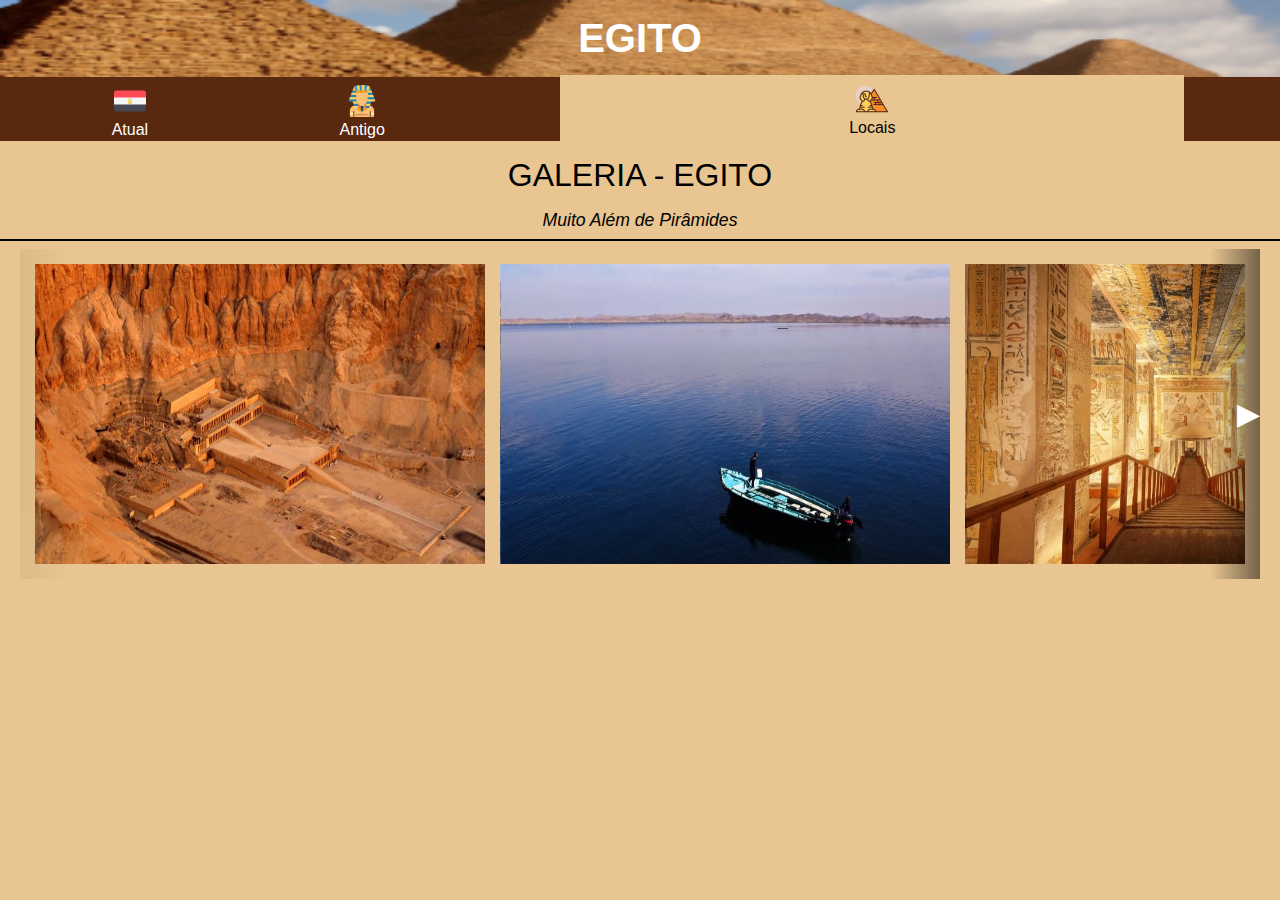
<file: turism.html>
<!DOCTYPE html>
<html lang="pt-br">
<head>
    <meta charset="UTF-8">
    <meta http-equiv="X-UA-Compatible" content="IE=edge">
    <meta name="viewport" content="width=device-width, initial-scale=1.0">
    <link rel="shortcut icon" href="style/images/egypt.ico" type="image/x-icon">
    <link rel="stylesheet" href="style/style.css">
    <title>Terceiro Médio - Egito</title>
</head>
<body>
    <header>
        <div class="bg-image-egypt">
            <h1 class="egypt-title center">EGITO</h1>
        </div>
    </header>
        <a id="egypt"></a>
    <nav>
        <div class="navigation">

            <a href="egypt.html">
                <div class="navigators">
                
                    <img src="style/images/egito.png" alt="Bandeira do Egito" class="nav-img">
                
                    <p>Atual</p>
                </div>
            </a>
            <a href="oldEgypt.html">
                <div class="navigators">

                    <img src="style/images/farao.png" alt="Imagem da Pedra de Roseta" class="nav-img">

                    <p>Antigo</p>
                </div>
            </a>
            <a href="#" class="clicked">
                <div class="navigators">

                    <img src="style/images/piramide.png" alt="Imagem de uma pirâmide" class="nav-img">

                    <p>Locais</p>
                </div>
            </a>
        </div>
    </nav>
            <main class="content">
                <h2 class="news-title center">GALERIA - EGITO</h2>
                <h4 class="news-subtitle center">Muito Além de Pirâmides</h4>
                <div class="divider"></div>
                <div class="containerSlider">
                    <button class="arrow-left control" aria-label="Previous image">◀</button>
                    <button class="arrow-right control" aria-label="Next Image">▶</button>
                    <div class="gallery-wrapper">
                      <div class="gallery">
                        <img src="style/images/hatshepshut.jpg" alt="Beach Image" class="item current-item">
                        <img src="style/images/lagoNasser.jpg" alt="Animal Image" class="item current-item">
                        <img src="style/images/valeReis.jpg" alt="Street Image" class="item current-item">
                        <img src="style/images/museuCairo.jpg" alt="Zoo Image" class="item current-item">
                        <img src="style/images/temploIsis.jpg" alt="Model Image" class="item current-item">
                        <img src="style/images/cidadelaDeSaladino.jpg" alt="Model Image" class="item current-item">
                        <img src="style/images/Obelisco-Inacabado-de-Aswan.jpg" alt="Model Image" class="item current-item">

                      </div>
                    </div>
                  </div>
                  <script src="script.js"></script>
            </main>

      </body>
    </body>
    </html>
</file>
<file: style/style.css>
:root{
    --brown:#58280fff;
    --beggie:#e8c591ff;
    --red:#CE1126
}
html{
    scroll-behavior: smooth;
    scroll-padding-top: 4rem;
    font-family: Arial, Helvetica, sans-serif;
    background-color: var(--beggie);
    overflow-x: hidden;
}
*{
    padding: 0;
    margin: 0;
    box-sizing: border-box;
}

input{
    background-color: transparent;
    border: none;

}
input:hover{
    text-decoration: underline;
    color: white;

}
a:link{
    text-decoration: none;
    color: var(--red);
    font-weight: 400;
}
a:visited{
    text-decoration: none;
    color: var(--red);
}
ul{
    margin-left: 1.5rem;
}
li{
    text-align: left;
    margin-bottom: 0.75rem;
}
.center{
    text-align: center;
}
.bold{
    font-weight: bold;
}

.bg-image{
    background-image: url('images/backgroundIndex.png');
    background-repeat: no-repeat;
    background-size:cover;
    height: 100vh;
    filter: blur(8px);

    z-index: 1;
}
.bg-text{
    color: white;
    font-weight: bold;
    border: 5px solid var(--brown);
    position: absolute;
    top: 50%;
    left: 50%;
    transform: translate(-50%, -50%);
    z-index: 2;
    width: 80%;
    padding: 40px;
    text-align: center;
}
.index-title{
    margin-bottom: 10rem;
    font-size: 3.5rem;
    letter-spacing: 5px;
}
.btn-explore{
    padding: 1rem;
    background-color: var(--brown);
    color: white;
    font-size: 2rem;
}
.container{
    padding: 1.5rem;
    max-width: 50rem;
    margin: auto;
    background-color: var(--beggie);
}
.egypt-title{
    color: white;
    font-size:2.5rem;
}
.navigation{
    display: flex;
    justify-content: space-around;
    background-color: var(--brown);
    padding: 0.5rem 1rem;
    color: white;
    height: 4rem;
}
nav{
    position: sticky;
    top: 0;
}
.nav-img{
    width: 2rem;
}
.navigators{
    text-align: center;
    color: white;
}
.clicked{
    background-color:var(--beggie);
    width: 50%;
    margin: -0.6rem -1rem;
}
.clicked>.navigators{
    margin: 0.5rem;
    color: black;
}
.bg-image-egypt{
    background-image: url('images/headerImg.png');
    background-repeat: no-repeat;
    background-size: 100% 100%;
    padding: 1rem;
}
.content{
    margin-top: 1rem;
    font-size: 1.1rem;
}
.news-title{
    margin: 1rem;
    font-size: 2rem;
    font-weight: 500;
}
.news-title-2{
    font-size: 1.5rem;
    font-weight: 500;
    margin-bottom: 2rem;
}
.news-subtitle{
    margin: 0.5rem;
    font-weight: 400;
    font-style: italic;
}
.divider{
    border: 1px solid black;
    margin-bottom: 0.5rem;
}
.image{
    width: 100%;
    margin: 1.5rem 0rem 0rem 0rem ;
}
.subtitle{
    font-size: 0.9rem;
    margin-bottom: 1.5rem;
}
.link{
    text-decoration: underline;
}
.containerSlider {
    position: relative;
    padding: 15px;
    max-width: 1240px;
    max-height: 800px;
    margin: 0 auto;
}
  
  .gallery-wrapper {
    overflow-x: auto;
}
  .arrow-left,
  .arrow-right {
    position: absolute;
    top: 0;
    left: 0;
    right: auto;
    bottom: 0;
    font-size: 30px;
    line-height: 250px;
    width: 50px;
    color: #fff;
    transition: all 600ms ease-in-out;
    background: linear-gradient(to left, transparent 0%, black 200%);
    cursor: pointer;
    border: none;
    opacity: 0.1;
}
  .arrow-right {
    right: 0;
    left: auto;
    text-align: right;
    background: linear-gradient(to right, transparent 0%, black 200%);
    opacity: 1;
}
.arrow-left:hover{
    opacity: 1;
}
  .gallery {
    display: flex;
    flex-flow: row nowrap;
    gap: 15px;
}
  .item {
    max-width: 450px;
    max-height: 350px;
    flex-shrink: 0;
    transition: all 600ms ease-in-out;
    opacity: 0.5;
}
  .current-item {
    opacity: 1;
}
  .gallery-wrapper::-webkit-scrollbar {
    display: none;
}
  .gallery-wrapper {
    -ms-overflow-style: none;
    scrollbar-width: none;
}
footer{
    padding: 1rem;
    background-color: var(--brown);
    color: white;
    text-align: center;
    line-height: 1.5rem;
}
</file>
